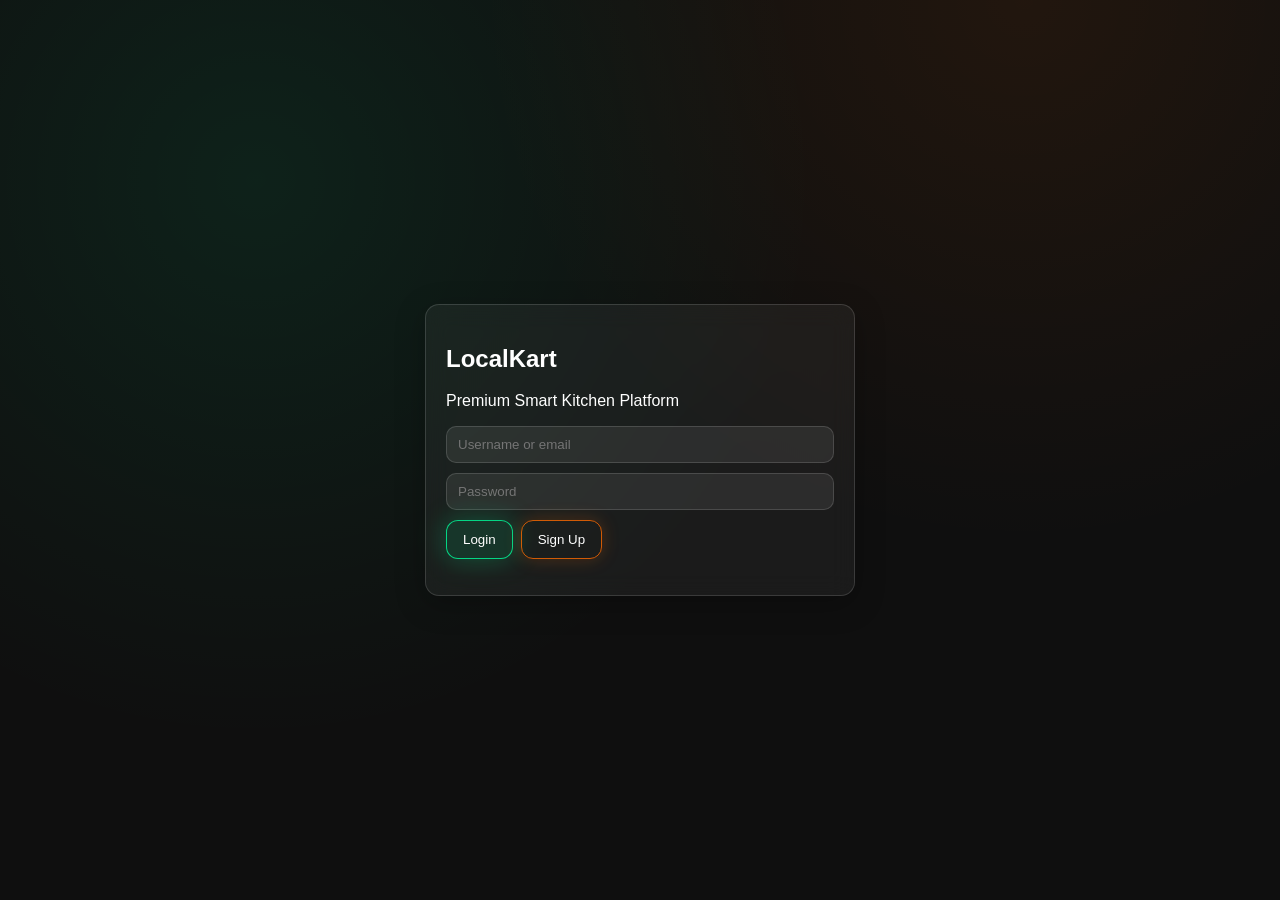
<file: frontend/index.html>
﻿<!doctype html>
<html lang="en">
<head>
  <meta charset="UTF-8">
  <meta name="viewport" content="width=device-width, initial-scale=1.0">
  <title>LocalKart | Login</title>
  <link rel="stylesheet" href="static/styles.css">
</head>
<body>
  <div id="globalLoader" class="loader"><div class="pulse"></div></div>
  <div class="particles"></div>
  <div class="page-shell">
    <main class="login-wrap">
      <section class="login-card glass reveal">
        <h1>LocalKart</h1>
        <p class="muted">Premium Smart Kitchen Platform</p>
        <input id="loginEmail" type="text" placeholder="Username or email">
        <input id="loginPassword" type="password" placeholder="Password">
        <div style="display:flex; gap:8px; flex-wrap:wrap;">
          <button id="loginBtn" class="btn btn-neon">Login</button>
          <button id="signupBtn" class="btn btn-outline">Sign Up</button>
        </div>
        <p id="authStatus" class="muted"></p>
      </section>
    </main>
  </div>
  <script src="static/site.js"></script>
  <script src="static/login.js"></script>
</body>
</html>
</file>
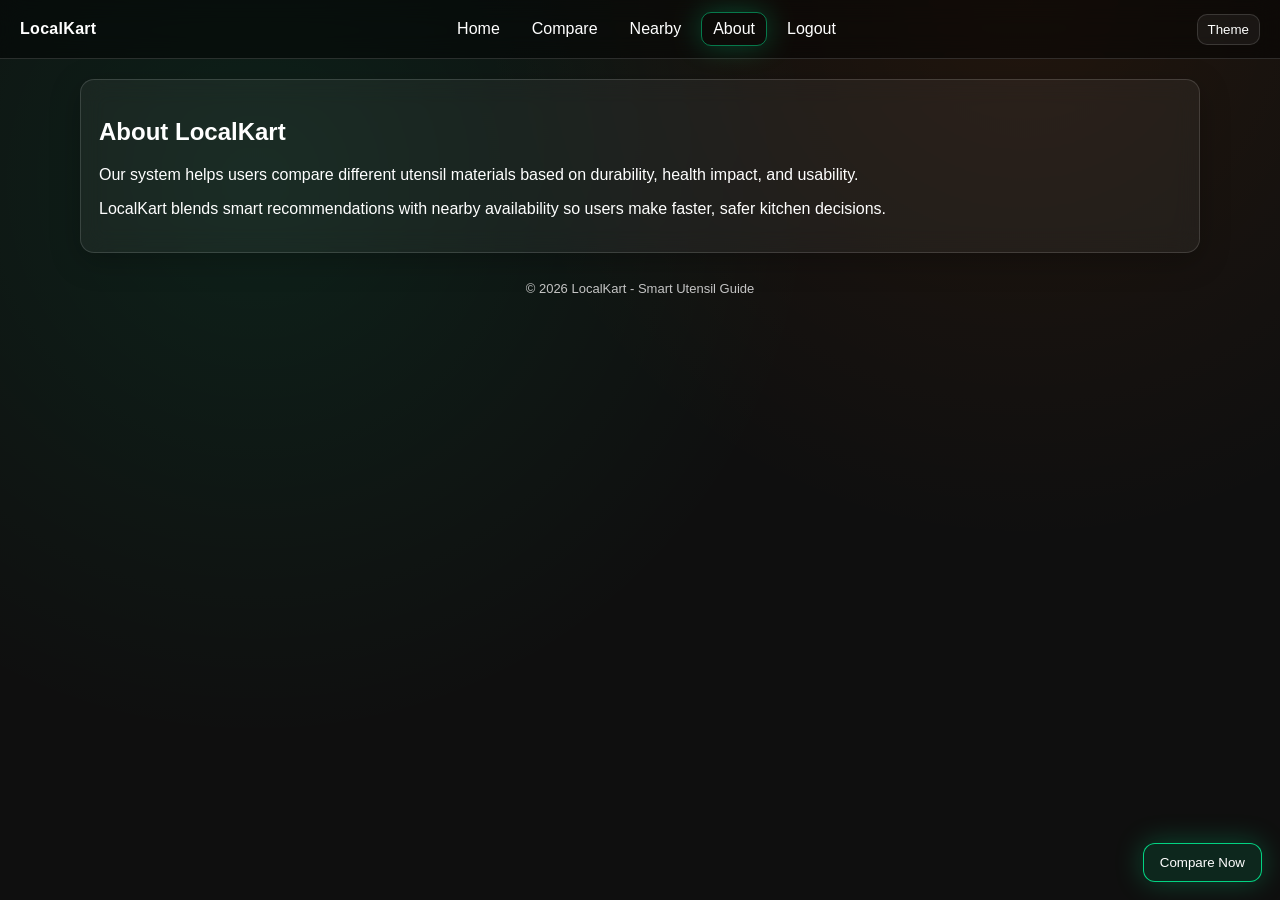
<file: frontend/about.html>
﻿<!doctype html>
<html lang="en">
<head>
  <meta charset="UTF-8">
  <meta name="viewport" content="width=device-width, initial-scale=1.0">
  <title>LocalKart  | About</title>
  <link rel="stylesheet" href="static/styles.css">
</head>
<body>
  <div id="globalLoader" class="loader"><div class="pulse"></div></div>
  <div class="particles"></div>
  <div class="page-shell">
    <header class="topbar">
      <a class="brand" href="home.html">LocalKart</a>
      <nav class="navlinks">
        <a href="home.html">Home</a>
        <a href="select.html">Compare</a>
        <a href="nearby.html">Nearby</a>
        <a href="about.html">About</a>
        <a href="index.html">Logout</a>
      </nav>
      <button id="themeToggle" class="theme-toggle" type="button">Theme</button>
    </header>

    <main class="page">
      <section class="panel glass reveal">
        <h2>About LocalKart</h2>
        <p>Our system helps users compare different utensil materials based on durability, health impact, and usability.</p>
        <p>LocalKart  blends smart recommendations with nearby availability so users make faster, safer kitchen decisions.</p>
      </section>
    </main>

    <button id="compareFab" class="btn btn-neon fab" type="button">Compare Now</button>
    <footer class="footer">© 2026 LocalKart - Smart Utensil Guide</footer>
  </div>
  <script src="static/site.js"></script>
</body>
</html>
</file>
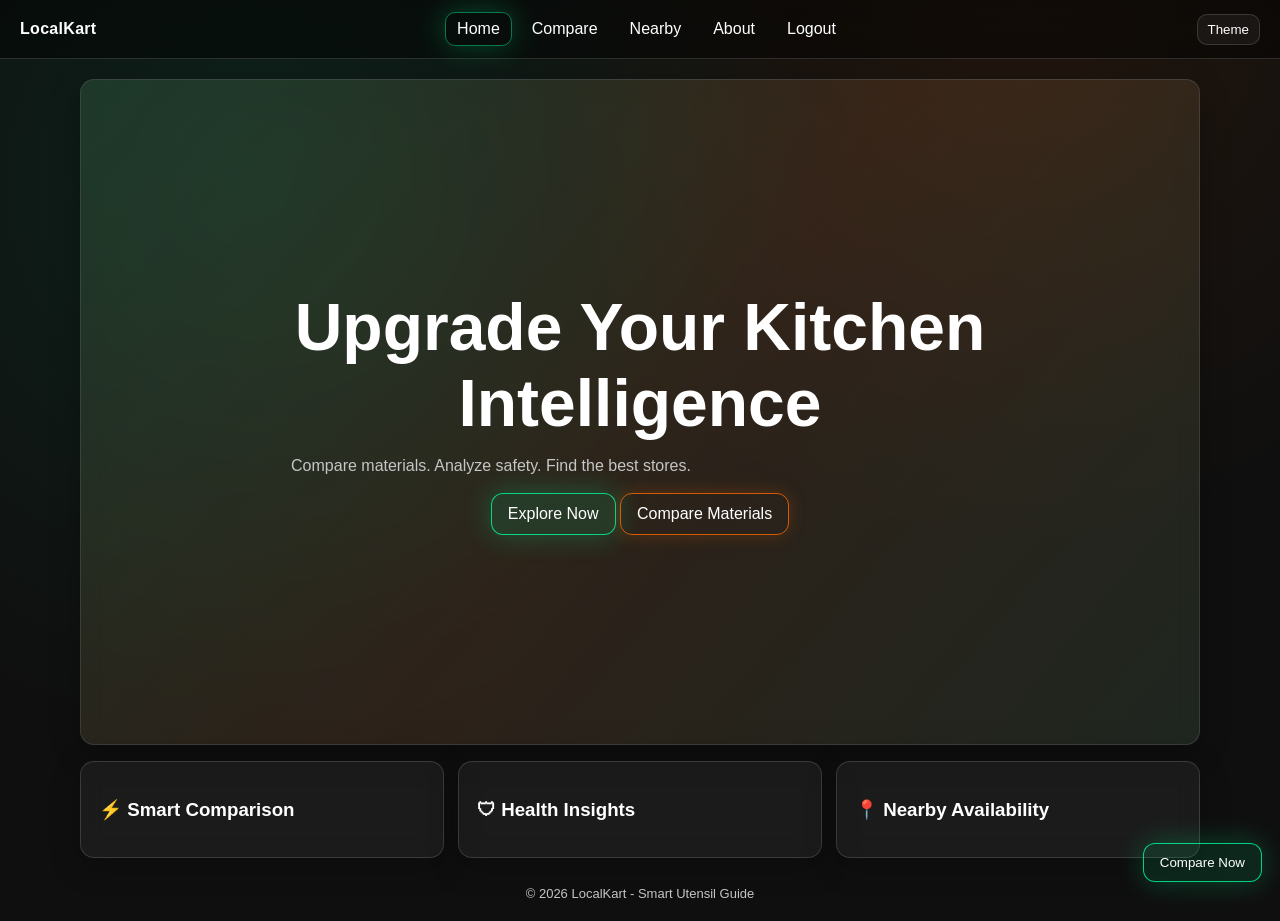
<file: frontend/home.html>
﻿<!doctype html>
<html lang="en">
<head>
  <meta charset="UTF-8">
  <meta name="viewport" content="width=device-width, initial-scale=1.0">
  <title>LocalKart | Home</title>
  <link rel="stylesheet" href="static/styles.css">
</head>
<body>
  <div id="globalLoader" class="loader"><div class="pulse"></div></div>
  <div class="particles"></div>
  <div class="page-shell">
    <header class="topbar">
      <a class="brand" href="home.html">LocalKart</a>
      <nav class="navlinks">
        <a href="home.html">Home</a>
        <a href="select.html">Compare</a>
        <a href="nearby.html">Nearby</a>
        <a href="about.html">About</a>
        <a href="index.html">Logout</a>
      </nav>
      <button id="themeToggle" class="theme-toggle" type="button">Theme</button>
    </header>

    <main class="page">
      <section class="hero glass reveal">
        <div>
          <h1>Upgrade Your Kitchen Intelligence</h1>
          <p>Compare materials. Analyze safety. Find the best stores.</p>
          <a class="btn btn-neon" href="select.html">Explore Now</a>
          <a class="btn btn-outline" href="materials.html">Compare Materials</a>
        </div>
      </section>

      <section class="feature-grid reveal">
        <article class="feature-card glass"><h3>⚡ Smart Comparison</h3></article>
        <article class="feature-card glass"><h3>🛡 Health Insights</h3></article>
        <article class="feature-card glass"><h3>📍 Nearby Availability</h3></article>
      </section>
    </main>

    <button id="compareFab" class="btn btn-neon fab" type="button">Compare Now</button>
    <footer class="footer">© 2026 LocalKart - Smart Utensil Guide</footer>
  </div>
  <script src="static/site.js"></script>
</body>
</html>
</file>
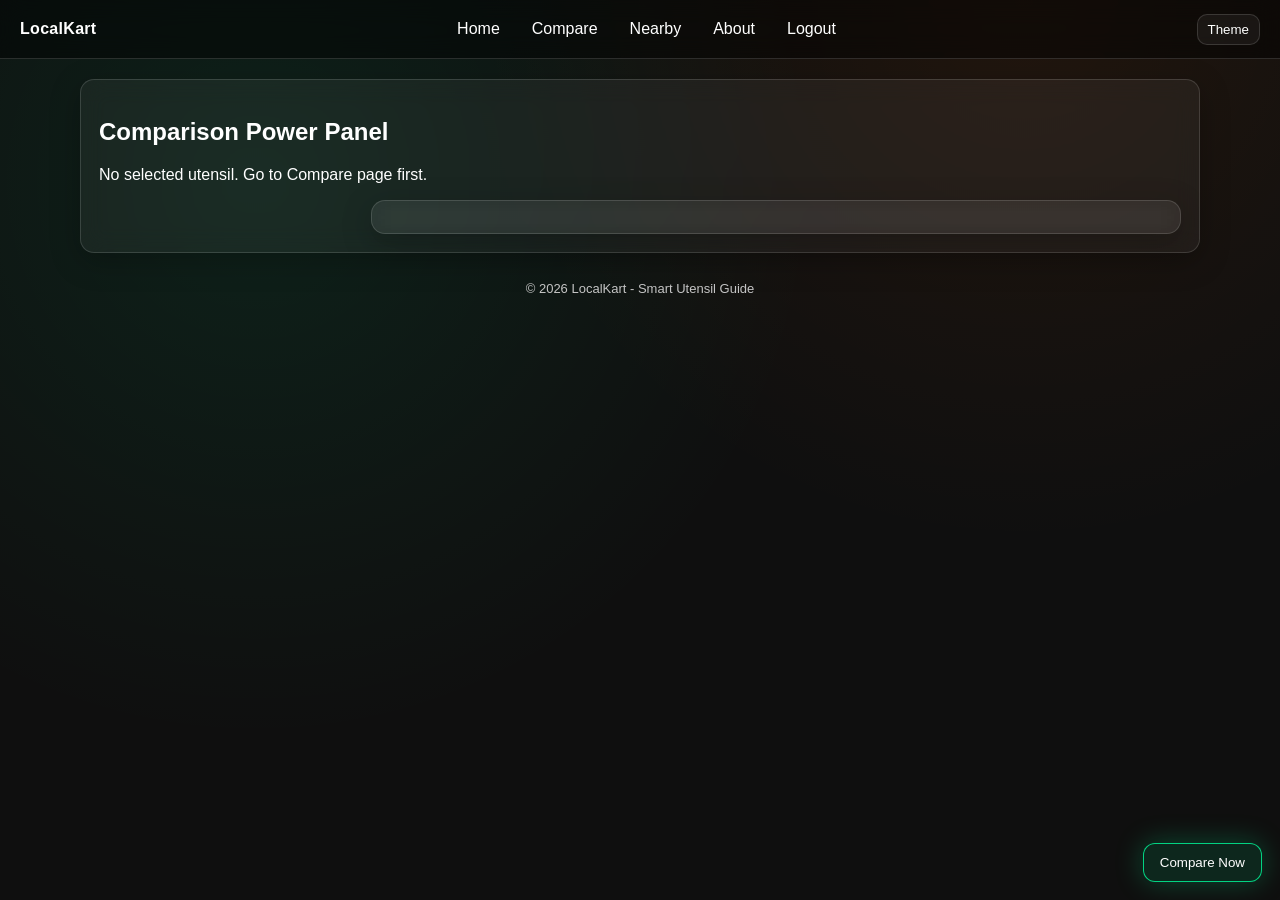
<file: frontend/materials.html>
﻿<!doctype html>
<html lang="en">
<head>
  <meta charset="UTF-8">
  <meta name="viewport" content="width=device-width, initial-scale=1.0">
  <title>LocalKart | Comparison</title>
  <link rel="stylesheet" href="static/styles.css">
</head>
<body>
  <div id="globalLoader" class="loader"><div class="pulse"></div></div>
  <div class="particles"></div>
  <div class="page-shell">
    <header class="topbar">
      <a class="brand" href="home.html">LocalKart</a>
      <nav class="navlinks">
        <a href="home.html">Home</a>
        <a href="select.html">Compare</a>
        <a href="nearby.html">Nearby</a>
        <a href="about.html">About</a>
        <a href="index.html">Logout</a>
      </nav>
      <button id="themeToggle" class="theme-toggle" type="button">Theme</button>
    </header>

    <main class="page">
      <section class="panel glass reveal">
        <h2>Comparison Power Panel</h2>
        <p id="selectedProduct" class="muted"></p>
        <div class="split">
          <aside class="tabs-col" id="materialTabs"></aside>
          <section class="dashboard glass" id="materialDashboard"></section>
        </div>
      </section>
    </main>

    <button id="compareFab" class="btn btn-neon fab" type="button">Compare Now</button>
    <footer class="footer">© 2026 LocalKart - Smart Utensil Guide</footer>
  </div>
  <script src="static/site.js"></script>
  <script src="static/materials.js"></script>
</body>
</html>
</file>
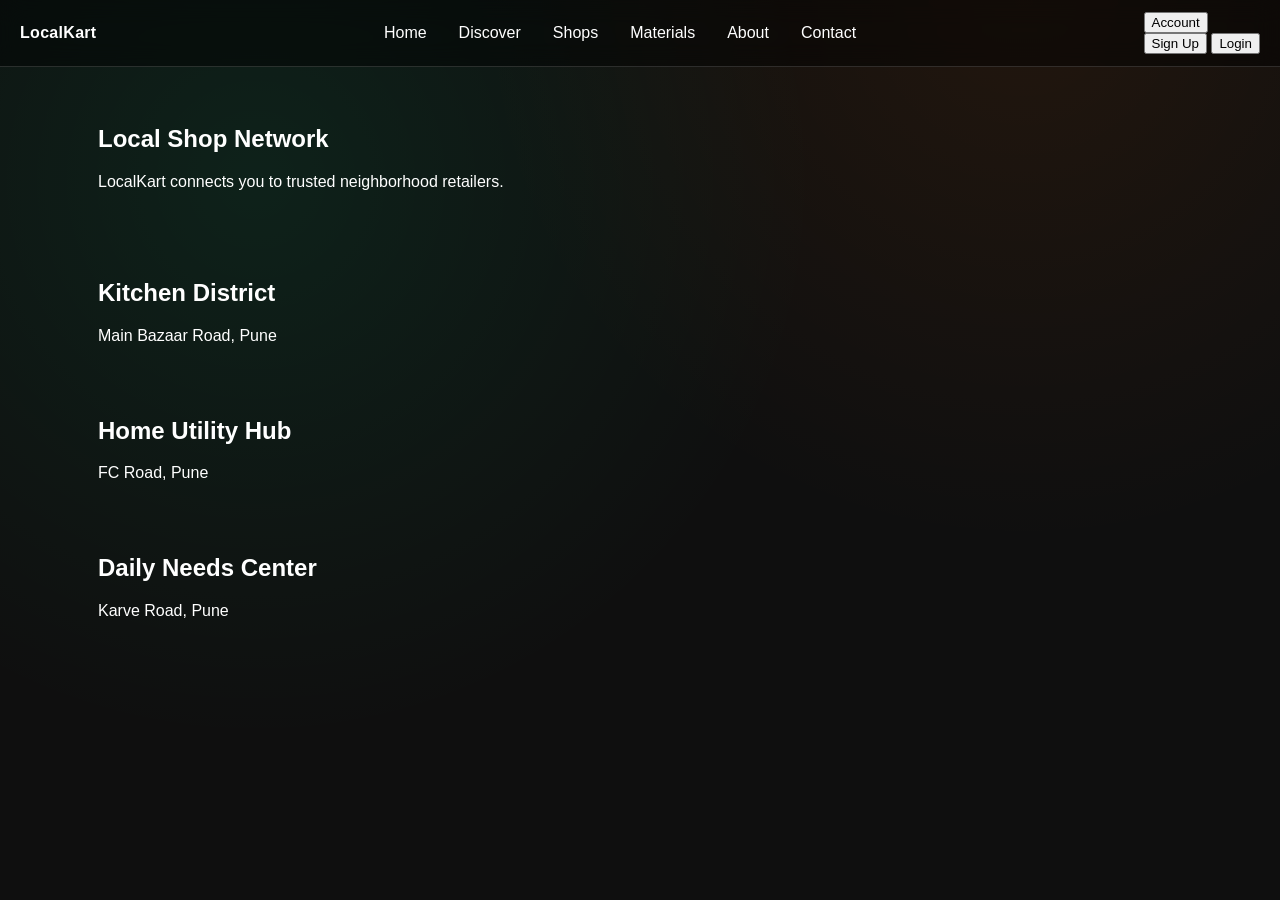
<file: frontend/shops.html>
<!doctype html>
<html lang="en">
<head>
  <meta charset="UTF-8">
  <meta name="viewport" content="width=device-width, initial-scale=1.0">
  <title>LocalKart | Shops</title>
  <link rel="stylesheet" href="static/styles.css">
</head>
<body>
  <header class="topbar">
    <a class="brand" href="/">LocalKart</a>
    <nav class="navlinks">
      <a href="/">Home</a>
      <a href="/discover">Discover</a>
      <a href="/shops">Shops</a>
      <a href="/materials">Materials</a>
      <a href="/about">About</a>
      <a href="/contact">Contact</a>
    </nav>
    <div class="account-area">
      <button id="accountToggle" class="ghost-btn" type="button">Account</button>
      <div id="authMenu" class="auth-menu hidden">
        <button class="ghost-btn" type="button">Sign Up</button>
        <button class="ghost-btn" type="button">Login</button>
      </div>
    </div>
  </header>

  <main class="page">
    <section class="panel">
      <h1>Local Shop Network</h1>
      <p class="muted">LocalKart connects you to trusted neighborhood retailers.</p>
    </section>
    <section class="cards-three">
      <article class="panel">
        <h2>Kitchen District</h2>
        <p>Main Bazaar Road, Pune</p>
      </article>
      <article class="panel">
        <h2>Home Utility Hub</h2>
        <p>FC Road, Pune</p>
      </article>
      <article class="panel">
        <h2>Daily Needs Center</h2>
        <p>Karve Road, Pune</p>
      </article>
    </section>
  </main>

  <script src="static/site.js"></script>
</body>
</html>
</file>
<file: frontend/static/styles.css>
﻿:root {
  --bg: #0f0f0f;
  --panel: rgba(255, 255, 255, 0.05);
  --panel-strong: rgba(255, 255, 255, 0.08);
  --line: rgba(255, 255, 255, 0.14);
  --text: #ffffff;
  --muted: #c6c6c6;
  --neon: #00ff9d;
  --orange: #ff6b00;
  --shadow-neon: 0 0 28px rgba(0, 255, 157, 0.25);
}

body.light {
  --bg: #f3f6f9;
  --panel: rgba(255, 255, 255, 0.85);
  --panel-strong: rgba(255, 255, 255, 1);
  --line: rgba(15, 15, 15, 0.12);
  --text: #111111;
  --muted: #4b4b4b;
  --neon: #1f9b5f;
  --orange: #d15a00;
  --shadow-neon: 0 0 22px rgba(31, 155, 95, 0.22);
}

* { box-sizing: border-box; }

html, body { margin: 0; min-height: 100%; }

body {
  font-family: "Segoe UI", Tahoma, Verdana, sans-serif;
  background: radial-gradient(circle at 20% 20%, rgba(0,255,157,0.08), transparent 45%),
              radial-gradient(circle at 80% 0%, rgba(255,107,0,0.08), transparent 40%),
              var(--bg);
  color: var(--text);
  opacity: 0;
  transition: opacity 0.45s ease;
}

body.ready { opacity: 1; }

.particles {
  position: fixed;
  inset: 0;
  pointer-events: none;
  overflow: hidden;
  z-index: 0;
}

.particles span {
  position: absolute;
  width: 3px;
  height: 3px;
  border-radius: 50%;
  background: rgba(0, 255, 157, 0.5);
  animation: floatParticle linear infinite;
}

@keyframes floatParticle {
  0% { transform: translateY(0) scale(1); opacity: 0; }
  10% { opacity: 0.9; }
  100% { transform: translateY(-120vh) scale(1.4); opacity: 0; }
}

.page-shell { position: relative; z-index: 1; }

.loader {
  position: fixed;
  inset: 0;
  display: grid;
  place-items: center;
  background: #0f0f0f;
  z-index: 99;
  transition: opacity 0.35s ease;
}

.loader.hidden { opacity: 0; pointer-events: none; }

.pulse {
  width: 68px;
  height: 68px;
  border: 2px solid rgba(0,255,157,0.7);
  border-radius: 50%;
  box-shadow: var(--shadow-neon);
  animation: pulse 1.3s infinite;
}

@keyframes pulse {
  0% { transform: scale(0.9); opacity: 0.8; }
  70% { transform: scale(1.1); opacity: 1; }
  100% { transform: scale(0.9); opacity: 0.8; }
}

.topbar {
  position: sticky;
  top: 0;
  z-index: 5;
  backdrop-filter: blur(12px);
  background: rgba(0, 0, 0, 0.45);
  border-bottom: 1px solid var(--line);
  display: flex;
  justify-content: space-between;
  align-items: center;
  padding: 12px 20px;
}

.brand { color: var(--text); font-weight: 800; text-decoration: none; letter-spacing: 0.3px; }

.navlinks { display: flex; gap: 8px; flex-wrap: wrap; }
.navlinks a {
  text-decoration: none;
  color: var(--text);
  padding: 7px 11px;
  border-radius: 10px;
  border: 1px solid transparent;
  transition: all 0.2s ease;
}
.navlinks a:hover, .navlinks a.active {
  border-color: rgba(0,255,157,0.45);
  box-shadow: var(--shadow-neon);
}

.theme-toggle {
  border: 1px solid var(--line);
  background: var(--panel);
  color: var(--text);
  border-radius: 10px;
  padding: 7px 10px;
  cursor: pointer;
}

.page {
  width: min(1120px, 94vw);
  margin: 20px auto 28px;
  display: grid;
  gap: 16px;
}

.glass {
  background: var(--panel);
  border: 1px solid var(--line);
  border-radius: 14px;
  box-shadow: 0 8px 30px rgba(0, 0, 0, 0.25);
  backdrop-filter: blur(12px);
}

.hero {
  min-height: 74vh;
  display: grid;
  place-items: center;
  text-align: center;
  padding: 30px;
  position: relative;
  overflow: hidden;
}

.hero::before {
  content: "";
  position: absolute;
  inset: -20%;
  background: linear-gradient(130deg, rgba(0,255,157,0.1), rgba(255,107,0,0.08), rgba(0,255,157,0.06));
  animation: gradientFlow 8s linear infinite;
}

@keyframes gradientFlow {
  from { transform: translateX(-10%); }
  to { transform: translateX(10%); }
}

.hero > * { position: relative; z-index: 1; }
.hero h1 { font-size: clamp(32px, 6vw, 66px); margin: 0 0 8px; }
.hero p { color: var(--muted); max-width: 760px; margin-bottom: 18px; }

.btn {
  border: 1px solid transparent;
  border-radius: 12px;
  padding: 11px 16px;
  text-decoration: none;
  color: #fff;
  cursor: pointer;
  display: inline-block;
  transition: transform 0.2s ease, box-shadow 0.2s ease;
}

.btn:hover { transform: scale(1.04); }

.btn-neon {
  background: rgba(0,255,157,0.1);
  border-color: rgba(0,255,157,0.8);
  box-shadow: var(--shadow-neon);
}

.btn-outline {
  background: transparent;
  border-color: rgba(255,107,0,0.8);
  box-shadow: 0 0 18px rgba(255,107,0,0.22);
}

.feature-grid {
  display: grid;
  gap: 14px;
  grid-template-columns: repeat(auto-fit, minmax(220px, 1fr));
}

.feature-card { padding: 18px; transition: transform 0.2s ease, box-shadow 0.2s ease; }
.feature-card:hover { transform: translateY(-6px); box-shadow: var(--shadow-neon); }

.panel { padding: 18px; }

.search-row {
  display: grid;
  grid-template-columns: 1fr;
  gap: 10px;
}

.search-input {
  width: 100%;
  border-radius: 999px;
  background: var(--panel-strong);
  border: 1px solid rgba(0,255,157,0.55);
  color: var(--text);
  padding: 11px 14px;
}

.chips { display: flex; gap: 8px; flex-wrap: wrap; }
.chip {
  padding: 7px 12px;
  border-radius: 999px;
  border: 1px solid var(--line);
  background: var(--panel-strong);
  color: var(--text);
  cursor: pointer;
}
.chip.active { border-color: rgba(0,255,157,0.85); box-shadow: var(--shadow-neon); }

.utensil-grid {
  display: grid;
  grid-template-columns: repeat(3, minmax(0, 1fr));
  gap: 12px;
}

.utensil-card {
  padding: 10px;
  transition: transform 0.2s ease, box-shadow 0.2s ease;
  cursor: pointer;
  position: relative;
}
.utensil-card:hover {
  transform: rotate(2deg) translateY(-3px);
  box-shadow: 0 0 20px rgba(0,255,157,0.3);
}

.thumb {
  height: 120px;
  border-radius: 10px;
  background: linear-gradient(135deg, rgba(0,255,157,0.12), rgba(255,107,0,0.12));
  margin-bottom: 8px;
  display: grid;
  place-items: center;
  font-weight: 700;
  transition: transform 0.2s ease;
}
.utensil-card:hover .thumb { transform: scale(1.04); }

.health-badge {
  display: inline-block;
  margin-top: 6px;
  font-size: 12px;
  padding: 4px 8px;
  border-radius: 999px;
  border: 1px solid rgba(0,255,157,0.7);
}

.rating-dot {
  position: absolute;
  top: 10px;
  right: 10px;
  width: 10px;
  height: 10px;
  border-radius: 50%;
  background: var(--neon);
  box-shadow: 0 0 10px var(--neon);
}

.split {
  display: grid;
  grid-template-columns: 260px 1fr;
  gap: 12px;
}

.tabs-col { display: grid; gap: 8px; align-content: start; }
.mat-tab {
  background: var(--panel-strong);
  border: 1px solid var(--line);
  color: var(--text);
  border-radius: 10px;
  padding: 10px;
  text-align: left;
  cursor: pointer;
}
.mat-tab.active { border-color: rgba(0,255,157,0.8); box-shadow: var(--shadow-neon); }

.dashboard { padding: 16px; }
.metric { margin-bottom: 12px; }
.metric label { display: block; margin-bottom: 4px; color: var(--muted); }
.bar {
  height: 10px;
  border-radius: 999px;
  background: rgba(255,255,255,0.12);
  overflow: hidden;
}
.bar-fill {
  height: 100%;
  width: 0;
  background: linear-gradient(90deg, var(--neon), var(--orange));
  transition: width 0.7s ease;
}

.badge {
  display: inline-block;
  padding: 5px 10px;
  border-radius: 999px;
  border: 1px solid var(--line);
  background: var(--panel-strong);
}

.store-map {
  height: 220px;
  display: grid;
  place-items: center;
  text-align: center;
  color: var(--muted);
}

.store-grid {
  display: grid;
  grid-template-columns: repeat(auto-fit, minmax(250px, 1fr));
  gap: 12px;
}

.store-card { padding: 12px; position: relative; overflow: hidden; }
.store-card:hover { box-shadow: 0 0 18px rgba(0,255,157,0.32); }
.store-thumb {
  height: 120px;
  border-radius: 10px;
  background: linear-gradient(140deg, rgba(0,255,157,0.2), rgba(255,107,0,0.2));
  margin-bottom: 8px;
}
.call-btn {
  border: 1px solid rgba(0,255,157,0.8);
  color: var(--text);
  background: rgba(0,255,157,0.1);
  border-radius: 10px;
  padding: 8px 10px;
  text-decoration: none;
  display: inline-block;
}
.call-btn:hover { box-shadow: var(--shadow-neon); }

.login-wrap { min-height: 100vh; display: grid; place-items: center; padding: 20px; }
.login-card { width: min(430px, 94vw); padding: 20px; }
.login-card input {
  width: 100%;
  border-radius: 10px;
  background: var(--panel-strong);
  border: 1px solid var(--line);
  color: var(--text);
  padding: 10px 11px;
  margin-bottom: 10px;
}

.fab {
  position: fixed;
  right: 18px;
  bottom: 18px;
  z-index: 30;
}

.reveal {
  opacity: 0;
  transform: translateY(14px);
  transition: all 0.45s ease;
}
.reveal.show {
  opacity: 1;
  transform: translateY(0);
}

.footer {
  text-align: center;
  color: var(--muted);
  font-size: 13px;
  margin: 10px 0 20px;
}

@media (max-width: 900px) {
  .utensil-grid { grid-template-columns: repeat(2, minmax(0, 1fr)); }
  .split { grid-template-columns: 1fr; }
}

@media (max-width: 620px) {
  .topbar { flex-direction: column; align-items: flex-start; }
  .utensil-grid { grid-template-columns: 1fr; }
}
</file>
